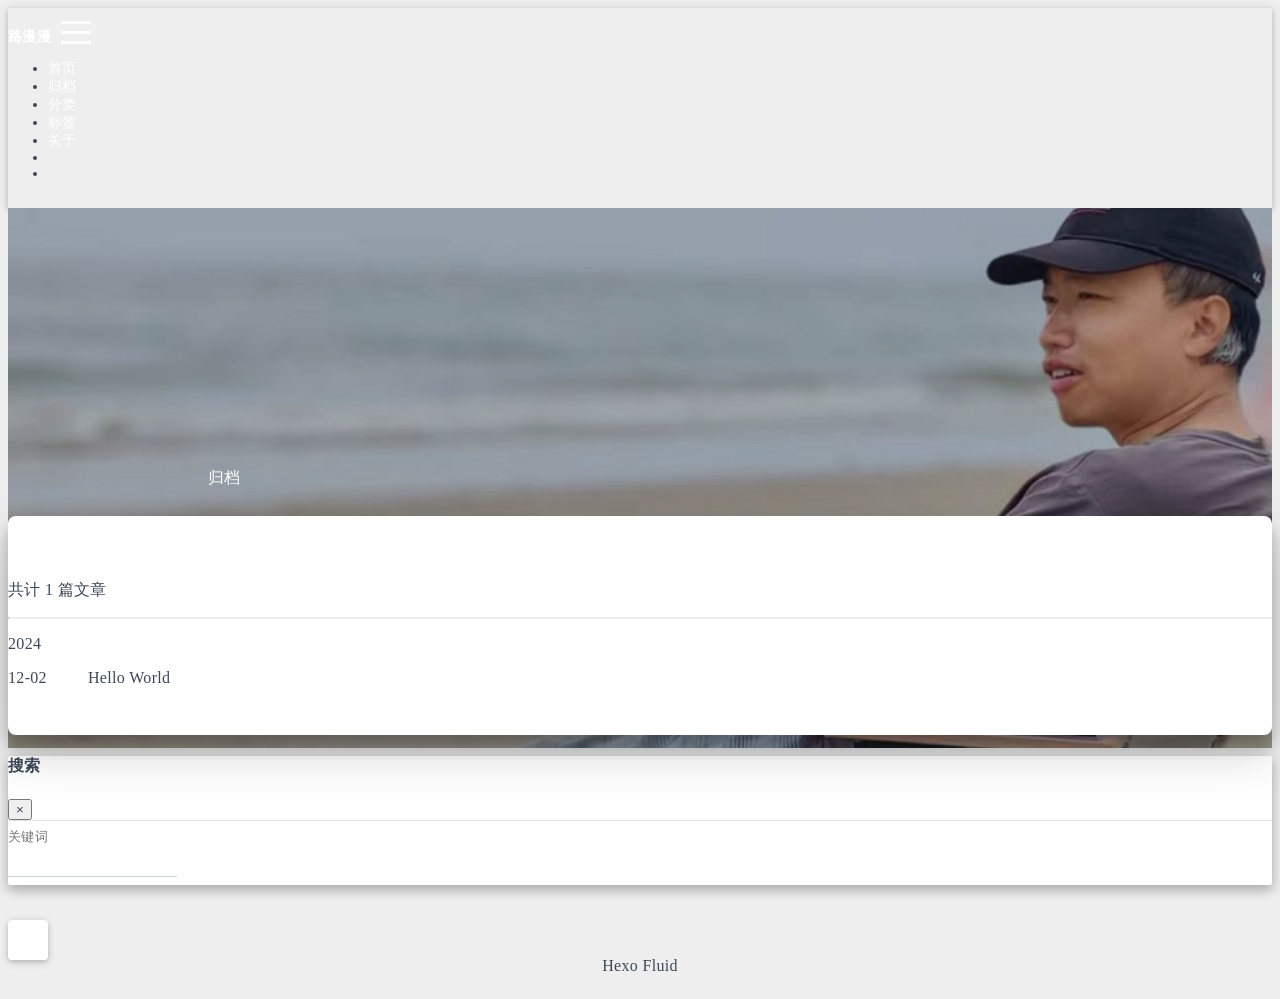
<file: archives/index.html>
<!DOCTYPE html>
<html lang="zh-CN" data-default-color-scheme=auto>



<head>
  <meta charset="UTF-8">

  <link rel="apple-touch-icon" sizes="76x76" href="/img/lmm.png">
  <link rel="icon" href="/img/lmm.png">
  

  <meta name="viewport" content="width=device-width, initial-scale=1.0, maximum-scale=5.0, shrink-to-fit=no">
  <meta http-equiv="x-ua-compatible" content="ie=edge">
  
  <meta name="theme-color" content="#2f4154">
  <meta name="author" content="路漫漫">
  <meta name="keywords" content="">
  
    <meta name="description" content="">
  
  
    <meta name="referrer" content="no-referrer-when-downgrade">
  
  
  <title>归档 - 路漫漫</title>

  <link  rel="stylesheet" href="https://lib.baomitu.com/twitter-bootstrap/4.6.1/css/bootstrap.min.css" />





<!-- 主题依赖的图标库，不要自行修改 -->
<!-- Do not modify the link that theme dependent icons -->

<link rel="stylesheet" href="//at.alicdn.com/t/c/font_1749284_5i9bdhy70f8.css">



<link rel="stylesheet" href="//at.alicdn.com/t/c/font_1736178_k526ubmyhba.css">


<link  rel="stylesheet" href="/css/main.css" />


  <link id="highlight-css" rel="stylesheet" href="/css/highlight.css" />
  
    <link id="highlight-css-dark" rel="stylesheet" href="/css/highlight-dark.css" />
  




  <script id="fluid-configs">
    var Fluid = window.Fluid || {};
    Fluid.ctx = Object.assign({}, Fluid.ctx)
    var CONFIG = {"hostname":"example.com","root":"/","version":"1.9.8","typing":{"enable":true,"typeSpeed":70,"cursorChar":"_","loop":false,"scope":["home"]},"anchorjs":{"enable":true,"element":"h1,h2,h3,h4,h5,h6","placement":"left","visible":"hover","icon":""},"progressbar":{"enable":true,"height_px":3,"color":"#29d","options":{"showSpinner":false,"trickleSpeed":100}},"code_language":{"enable":true,"default":"TEXT"},"copy_btn":true,"image_caption":{"enable":true},"image_zoom":{"enable":true,"img_url_replace":["",""]},"toc":{"enable":true,"placement":"right","headingSelector":"h1,h2,h3,h4,h5,h6","collapseDepth":0},"lazyload":{"enable":true,"loading_img":"/img/loading.gif","onlypost":false,"offset_factor":2},"web_analytics":{"enable":true,"follow_dnt":true,"baidu":null,"google":{"measurement_id":null},"tencent":{"sid":null,"cid":null},"leancloud":{"app_id":null,"app_key":null,"server_url":null,"path":"window.location.pathname","ignore_local":false},"umami":{"src":null,"website_id":null,"domains":null,"start_time":"2024-01-01T00:00:00.000Z","token":null,"api_server":null}},"search_path":"/local-search.xml","include_content_in_search":true};

    if (CONFIG.web_analytics.follow_dnt) {
      var dntVal = navigator.doNotTrack || window.doNotTrack || navigator.msDoNotTrack;
      Fluid.ctx.dnt = dntVal && (dntVal.startsWith('1') || dntVal.startsWith('yes') || dntVal.startsWith('on'));
    }
  </script>
  <script  src="/js/utils.js" ></script>
  <script  src="/js/color-schema.js" ></script>
  

  

  

  

  

  



  
<meta name="generator" content="Hexo 7.3.0"></head>


<body>
  

  <header>
    

<div class="header-inner" style="height: 60vh;">
  <nav id="navbar" class="navbar fixed-top  navbar-expand-lg navbar-dark scrolling-navbar">
  <div class="container">
    <a class="navbar-brand" href="/">
      <strong>路漫漫</strong>
    </a>

    <button id="navbar-toggler-btn" class="navbar-toggler" type="button" data-toggle="collapse"
            data-target="#navbarSupportedContent"
            aria-controls="navbarSupportedContent" aria-expanded="false" aria-label="Toggle navigation">
      <div class="animated-icon"><span></span><span></span><span></span></div>
    </button>

    <!-- Collapsible content -->
    <div class="collapse navbar-collapse" id="navbarSupportedContent">
      <ul class="navbar-nav ml-auto text-center">
        
          
          
          
          
            <li class="nav-item">
              <a class="nav-link" href="/" target="_self">
                <i class="iconfont icon-home-fill"></i>
                <span>首页</span>
              </a>
            </li>
          
        
          
          
          
          
            <li class="nav-item">
              <a class="nav-link" href="/archives/" target="_self">
                <i class="iconfont icon-archive-fill"></i>
                <span>归档</span>
              </a>
            </li>
          
        
          
          
          
          
            <li class="nav-item">
              <a class="nav-link" href="/categories/" target="_self">
                <i class="iconfont icon-category-fill"></i>
                <span>分类</span>
              </a>
            </li>
          
        
          
          
          
          
            <li class="nav-item">
              <a class="nav-link" href="/tags/" target="_self">
                <i class="iconfont icon-tags-fill"></i>
                <span>标签</span>
              </a>
            </li>
          
        
          
          
          
          
            <li class="nav-item">
              <a class="nav-link" href="/about/" target="_self">
                <i class="iconfont icon-user-fill"></i>
                <span>关于</span>
              </a>
            </li>
          
        
        
          <li class="nav-item" id="search-btn">
            <a class="nav-link" target="_self" href="javascript:;" data-toggle="modal" data-target="#modalSearch" aria-label="Search">
              <i class="iconfont icon-search"></i>
            </a>
          </li>
          
        
        
          <li class="nav-item" id="color-toggle-btn">
            <a class="nav-link" target="_self" href="javascript:;" aria-label="Color Toggle">
              <i class="iconfont icon-dark" id="color-toggle-icon"></i>
            </a>
          </li>
        
      </ul>
    </div>
  </div>
</nav>

  

<div id="banner" class="banner" parallax=true
     style="background: url('/img/lmm2.png') no-repeat center center; background-size: cover;">
  <div class="full-bg-img">
    <div class="mask flex-center" style="background-color: rgba(0, 0, 0, 0.3)">
      <div class="banner-text text-center fade-in-up">
        <div class="h2">
          
            <span id="subtitle">归档</span>
          
        </div>

        
      </div>

      
    </div>
  </div>
</div>

</div>

  </header>

  <main>
    
      <div class="container nopadding-x-md">
        <div id="board"
          >
          
          <div class="container">
            <div class="row">
              <div class="col-12 col-md-10 m-auto">
                

<div class="list-group">
  <p class="h4">共计 1 篇文章</p>
  <hr>
  
  
    
      
      <p class="h5">2024</p>
    
    <a href="/2024/12/02/hello-world/" class="list-group-item list-group-item-action">
      <time>12-02</time>
      <div class="list-group-item-title">Hello World</div>
    </a>
  
</div>





              </div>
            </div>
          </div>
        </div>
      </div>
    

    
      <a id="scroll-top-button" aria-label="TOP" href="#" role="button">
        <i class="iconfont icon-arrowup" aria-hidden="true"></i>
      </a>
    

    
      <div class="modal fade" id="modalSearch" tabindex="-1" role="dialog" aria-labelledby="ModalLabel"
     aria-hidden="true">
  <div class="modal-dialog modal-dialog-scrollable modal-lg" role="document">
    <div class="modal-content">
      <div class="modal-header text-center">
        <h4 class="modal-title w-100 font-weight-bold">搜索</h4>
        <button type="button" id="local-search-close" class="close" data-dismiss="modal" aria-label="Close">
          <span aria-hidden="true">&times;</span>
        </button>
      </div>
      <div class="modal-body mx-3">
        <div class="md-form mb-5">
          <input type="text" id="local-search-input" class="form-control validate">
          <label data-error="x" data-success="v" for="local-search-input">关键词</label>
        </div>
        <div class="list-group" id="local-search-result"></div>
      </div>
    </div>
  </div>
</div>

    

    
  </main>

  <footer>
    <div class="footer-inner">
  
    <div class="footer-content">
       <a href="https://hexo.io" target="_blank" rel="nofollow noopener"><span>Hexo</span></a> <i class="iconfont icon-love"></i> <a href="https://github.com/fluid-dev/hexo-theme-fluid" target="_blank" rel="nofollow noopener"><span>Fluid</span></a> 
    </div>
  
  
    <div class="statistics">
  
  

  
    
      <span id="busuanzi_container_site_pv" style="display: none">
        总访问量 
        <span id="busuanzi_value_site_pv"></span>
         次
      </span>
    
    
      <span id="busuanzi_container_site_uv" style="display: none">
        总访客数 
        <span id="busuanzi_value_site_uv"></span>
         人
      </span>
    
    

  

</div>

  
  
</div>

  </footer>

  <!-- Scripts -->
  
  <script  src="https://lib.baomitu.com/nprogress/0.2.0/nprogress.min.js" ></script>
  <link  rel="stylesheet" href="https://lib.baomitu.com/nprogress/0.2.0/nprogress.min.css" />

  <script>
    NProgress.configure({"showSpinner":false,"trickleSpeed":100})
    NProgress.start()
    window.addEventListener('load', function() {
      NProgress.done();
    })
  </script>


<script  src="https://lib.baomitu.com/jquery/3.6.4/jquery.min.js" ></script>
<script  src="https://lib.baomitu.com/twitter-bootstrap/4.6.1/js/bootstrap.min.js" ></script>
<script  src="/js/events.js" ></script>
<script  src="/js/plugins.js" ></script>





  
    <script  src="/js/img-lazyload.js" ></script>
  




  <script  src="/js/local-search.js" ></script>

  <script defer src="https://busuanzi.ibruce.info/busuanzi/2.3/busuanzi.pure.mini.js" ></script>





<!-- 主题的启动项，将它保持在最底部 -->
<!-- the boot of the theme, keep it at the bottom -->
<script  src="/js/boot.js" ></script>


  

  <noscript>
    <div class="noscript-warning">博客在允许 JavaScript 运行的环境下浏览效果更佳</div>
  </noscript>
</body>
</html>
</file>
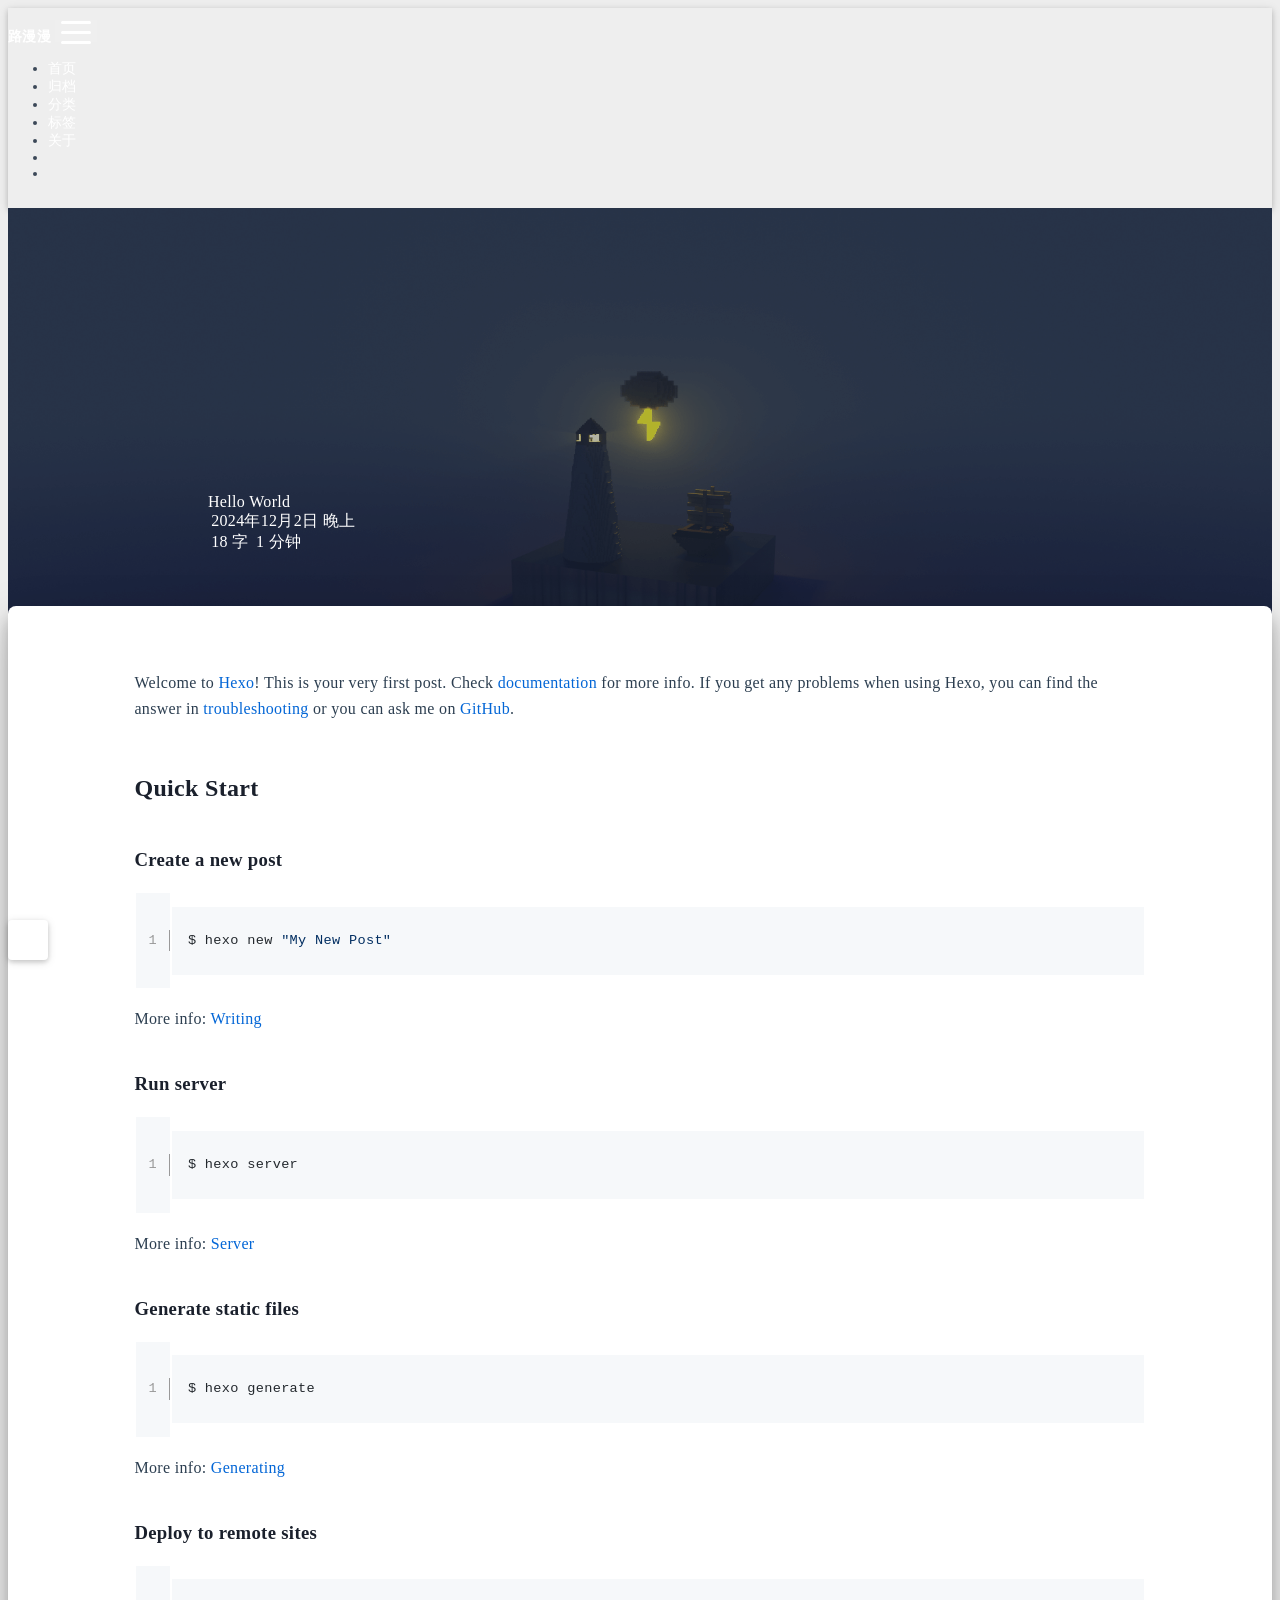
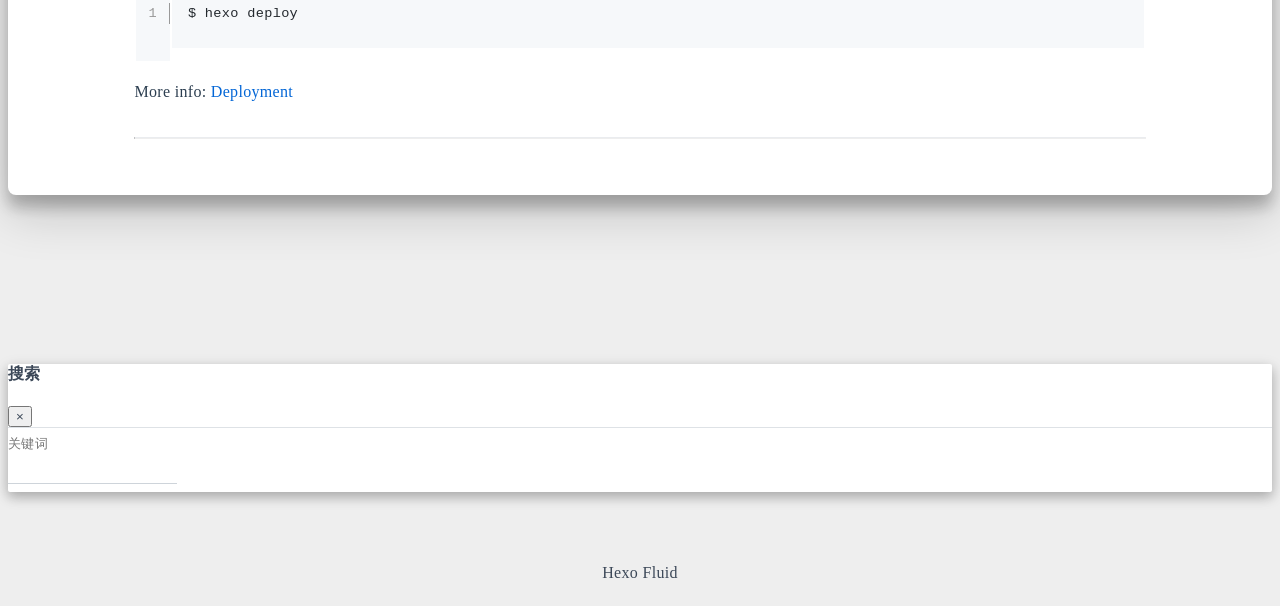
<file: 2024/12/02/hello-world/index.html>
<!DOCTYPE html>
<html lang="zh-CN" data-default-color-scheme=auto>



<head>
  <meta charset="UTF-8">

  <link rel="apple-touch-icon" sizes="76x76" href="/img/lmm.png">
  <link rel="icon" href="/img/lmm.png">
  

  <meta name="viewport" content="width=device-width, initial-scale=1.0, maximum-scale=5.0, shrink-to-fit=no">
  <meta http-equiv="x-ua-compatible" content="ie=edge">
  
  <meta name="theme-color" content="#2f4154">
  <meta name="author" content="路漫漫">
  <meta name="keywords" content="">
  
    <meta name="description" content="Welcome to Hexo! This is your very first post. Check documentation for more info. If you get any problems when using Hexo, you can find the answer in troubleshooting or you can ask me on GitHub. Quick">
  
  
    <meta name="referrer" content="no-referrer-when-downgrade">
  
  
  <title>Hello World - 路漫漫</title>

  <link  rel="stylesheet" href="https://lib.baomitu.com/twitter-bootstrap/4.6.1/css/bootstrap.min.css" />



  <link  rel="stylesheet" href="https://lib.baomitu.com/github-markdown-css/4.0.0/github-markdown.min.css" />

  <link  rel="stylesheet" href="https://lib.baomitu.com/hint.css/2.7.0/hint.min.css" />

  <link  rel="stylesheet" href="https://lib.baomitu.com/fancybox/3.5.7/jquery.fancybox.min.css" />



<!-- 主题依赖的图标库，不要自行修改 -->
<!-- Do not modify the link that theme dependent icons -->

<link rel="stylesheet" href="//at.alicdn.com/t/c/font_1749284_5i9bdhy70f8.css">



<link rel="stylesheet" href="//at.alicdn.com/t/c/font_1736178_k526ubmyhba.css">


<link  rel="stylesheet" href="/css/main.css" />


  <link id="highlight-css" rel="stylesheet" href="/css/highlight.css" />
  
    <link id="highlight-css-dark" rel="stylesheet" href="/css/highlight-dark.css" />
  




  <script id="fluid-configs">
    var Fluid = window.Fluid || {};
    Fluid.ctx = Object.assign({}, Fluid.ctx)
    var CONFIG = {"hostname":"example.com","root":"/","version":"1.9.8","typing":{"enable":true,"typeSpeed":70,"cursorChar":"_","loop":false,"scope":["home"]},"anchorjs":{"enable":true,"element":"h1,h2,h3,h4,h5,h6","placement":"left","visible":"hover","icon":""},"progressbar":{"enable":true,"height_px":3,"color":"#29d","options":{"showSpinner":false,"trickleSpeed":100}},"code_language":{"enable":true,"default":"TEXT"},"copy_btn":true,"image_caption":{"enable":true},"image_zoom":{"enable":true,"img_url_replace":["",""]},"toc":{"enable":true,"placement":"right","headingSelector":"h1,h2,h3,h4,h5,h6","collapseDepth":0},"lazyload":{"enable":true,"loading_img":"/img/loading.gif","onlypost":false,"offset_factor":2},"web_analytics":{"enable":true,"follow_dnt":true,"baidu":null,"google":{"measurement_id":null},"tencent":{"sid":null,"cid":null},"leancloud":{"app_id":null,"app_key":null,"server_url":null,"path":"window.location.pathname","ignore_local":false},"umami":{"src":null,"website_id":null,"domains":null,"start_time":"2024-01-01T00:00:00.000Z","token":null,"api_server":null}},"search_path":"/local-search.xml","include_content_in_search":true};

    if (CONFIG.web_analytics.follow_dnt) {
      var dntVal = navigator.doNotTrack || window.doNotTrack || navigator.msDoNotTrack;
      Fluid.ctx.dnt = dntVal && (dntVal.startsWith('1') || dntVal.startsWith('yes') || dntVal.startsWith('on'));
    }
  </script>
  <script  src="/js/utils.js" ></script>
  <script  src="/js/color-schema.js" ></script>
  

  

  

  

  

  



  
<meta name="generator" content="Hexo 7.3.0"></head>


<body>
  

  <header>
    

<div class="header-inner" style="height: 70vh;">
  <nav id="navbar" class="navbar fixed-top  navbar-expand-lg navbar-dark scrolling-navbar">
  <div class="container">
    <a class="navbar-brand" href="/">
      <strong>路漫漫</strong>
    </a>

    <button id="navbar-toggler-btn" class="navbar-toggler" type="button" data-toggle="collapse"
            data-target="#navbarSupportedContent"
            aria-controls="navbarSupportedContent" aria-expanded="false" aria-label="Toggle navigation">
      <div class="animated-icon"><span></span><span></span><span></span></div>
    </button>

    <!-- Collapsible content -->
    <div class="collapse navbar-collapse" id="navbarSupportedContent">
      <ul class="navbar-nav ml-auto text-center">
        
          
          
          
          
            <li class="nav-item">
              <a class="nav-link" href="/" target="_self">
                <i class="iconfont icon-home-fill"></i>
                <span>首页</span>
              </a>
            </li>
          
        
          
          
          
          
            <li class="nav-item">
              <a class="nav-link" href="/archives/" target="_self">
                <i class="iconfont icon-archive-fill"></i>
                <span>归档</span>
              </a>
            </li>
          
        
          
          
          
          
            <li class="nav-item">
              <a class="nav-link" href="/categories/" target="_self">
                <i class="iconfont icon-category-fill"></i>
                <span>分类</span>
              </a>
            </li>
          
        
          
          
          
          
            <li class="nav-item">
              <a class="nav-link" href="/tags/" target="_self">
                <i class="iconfont icon-tags-fill"></i>
                <span>标签</span>
              </a>
            </li>
          
        
          
          
          
          
            <li class="nav-item">
              <a class="nav-link" href="/about/" target="_self">
                <i class="iconfont icon-user-fill"></i>
                <span>关于</span>
              </a>
            </li>
          
        
        
          <li class="nav-item" id="search-btn">
            <a class="nav-link" target="_self" href="javascript:;" data-toggle="modal" data-target="#modalSearch" aria-label="Search">
              <i class="iconfont icon-search"></i>
            </a>
          </li>
          
        
        
          <li class="nav-item" id="color-toggle-btn">
            <a class="nav-link" target="_self" href="javascript:;" aria-label="Color Toggle">
              <i class="iconfont icon-dark" id="color-toggle-icon"></i>
            </a>
          </li>
        
      </ul>
    </div>
  </div>
</nav>

  

<div id="banner" class="banner" parallax=true
     style="background: url('/img/default.png') no-repeat center center; background-size: cover;">
  <div class="full-bg-img">
    <div class="mask flex-center" style="background-color: rgba(0, 0, 0, 0.3)">
      <div class="banner-text text-center fade-in-up">
        <div class="h2">
          
            <span id="subtitle">Hello World</span>
          
        </div>

        
          
  <div class="mt-3">
    
    
      <span class="post-meta">
        <i class="iconfont icon-date-fill" aria-hidden="true"></i>
        <time datetime="2024-12-02 22:41" pubdate>
          2024年12月2日 晚上
        </time>
      </span>
    
  </div>

  <div class="mt-1">
    
      <span class="post-meta mr-2">
        <i class="iconfont icon-chart"></i>
        
          18 字
        
      </span>
    

    
      <span class="post-meta mr-2">
        <i class="iconfont icon-clock-fill"></i>
        
        
        
          1 分钟
        
      </span>
    

    
    
  </div>


        
      </div>

      
    </div>
  </div>
</div>

</div>

  </header>

  <main>
    
      

<div class="container-fluid nopadding-x">
  <div class="row nomargin-x">
    <div class="side-col d-none d-lg-block col-lg-2">
      

    </div>

    <div class="col-lg-8 nopadding-x-md">
      <div class="container nopadding-x-md" id="board-ctn">
        <div id="board">
          <article class="post-content mx-auto">
            <h1 id="seo-header">Hello World</h1>
            
            
              <div class="markdown-body">
                
                <p>Welcome to <a target="_blank" rel="noopener" href="https://hexo.io/">Hexo</a>! This is your very first post. Check <a target="_blank" rel="noopener" href="https://hexo.io/docs/">documentation</a> for more info. If you get any problems when using Hexo, you can find the answer in <a target="_blank" rel="noopener" href="https://hexo.io/docs/troubleshooting.html">troubleshooting</a> or you can ask me on <a target="_blank" rel="noopener" href="https://github.com/hexojs/hexo/issues">GitHub</a>.</p>
<h2 id="Quick-Start"><a href="#Quick-Start" class="headerlink" title="Quick Start"></a>Quick Start</h2><h3 id="Create-a-new-post"><a href="#Create-a-new-post" class="headerlink" title="Create a new post"></a>Create a new post</h3><figure class="highlight bash"><table><tr><td class="gutter"><pre><span class="line">1</span><br></pre></td><td class="code"><pre><code class="hljs bash">$ hexo new <span class="hljs-string">&quot;My New Post&quot;</span><br></code></pre></td></tr></table></figure>

<p>More info: <a target="_blank" rel="noopener" href="https://hexo.io/docs/writing.html">Writing</a></p>
<h3 id="Run-server"><a href="#Run-server" class="headerlink" title="Run server"></a>Run server</h3><figure class="highlight bash"><table><tr><td class="gutter"><pre><span class="line">1</span><br></pre></td><td class="code"><pre><code class="hljs bash">$ hexo server<br></code></pre></td></tr></table></figure>

<p>More info: <a target="_blank" rel="noopener" href="https://hexo.io/docs/server.html">Server</a></p>
<h3 id="Generate-static-files"><a href="#Generate-static-files" class="headerlink" title="Generate static files"></a>Generate static files</h3><figure class="highlight bash"><table><tr><td class="gutter"><pre><span class="line">1</span><br></pre></td><td class="code"><pre><code class="hljs bash">$ hexo generate<br></code></pre></td></tr></table></figure>

<p>More info: <a target="_blank" rel="noopener" href="https://hexo.io/docs/generating.html">Generating</a></p>
<h3 id="Deploy-to-remote-sites"><a href="#Deploy-to-remote-sites" class="headerlink" title="Deploy to remote sites"></a>Deploy to remote sites</h3><figure class="highlight bash"><table><tr><td class="gutter"><pre><span class="line">1</span><br></pre></td><td class="code"><pre><code class="hljs bash">$ hexo deploy<br></code></pre></td></tr></table></figure>

<p>More info: <a target="_blank" rel="noopener" href="https://hexo.io/docs/one-command-deployment.html">Deployment</a></p>

                
              </div>
            
            <hr/>
            <div>
              <div class="post-metas my-3">
  
  
</div>


              

              
                <div class="post-prevnext my-3">
                  <article class="post-prev col-6">
                    
                    
                  </article>
                  <article class="post-next col-6">
                    
                    
                  </article>
                </div>
              
            </div>

            
          </article>
        </div>
      </div>
    </div>

    <div class="side-col d-none d-lg-block col-lg-2">
      
  <aside class="sidebar" style="margin-left: -1rem">
    <div id="toc">
  <p class="toc-header">
    <i class="iconfont icon-list"></i>
    <span>目录</span>
  </p>
  <div class="toc-body" id="toc-body"></div>
</div>



  </aside>


    </div>
  </div>
</div>





  



  



  



  



  







    

    
      <a id="scroll-top-button" aria-label="TOP" href="#" role="button">
        <i class="iconfont icon-arrowup" aria-hidden="true"></i>
      </a>
    

    
      <div class="modal fade" id="modalSearch" tabindex="-1" role="dialog" aria-labelledby="ModalLabel"
     aria-hidden="true">
  <div class="modal-dialog modal-dialog-scrollable modal-lg" role="document">
    <div class="modal-content">
      <div class="modal-header text-center">
        <h4 class="modal-title w-100 font-weight-bold">搜索</h4>
        <button type="button" id="local-search-close" class="close" data-dismiss="modal" aria-label="Close">
          <span aria-hidden="true">&times;</span>
        </button>
      </div>
      <div class="modal-body mx-3">
        <div class="md-form mb-5">
          <input type="text" id="local-search-input" class="form-control validate">
          <label data-error="x" data-success="v" for="local-search-input">关键词</label>
        </div>
        <div class="list-group" id="local-search-result"></div>
      </div>
    </div>
  </div>
</div>

    

    
  </main>

  <footer>
    <div class="footer-inner">
  
    <div class="footer-content">
       <a href="https://hexo.io" target="_blank" rel="nofollow noopener"><span>Hexo</span></a> <i class="iconfont icon-love"></i> <a href="https://github.com/fluid-dev/hexo-theme-fluid" target="_blank" rel="nofollow noopener"><span>Fluid</span></a> 
    </div>
  
  
    <div class="statistics">
  
  

  
    
      <span id="busuanzi_container_site_pv" style="display: none">
        总访问量 
        <span id="busuanzi_value_site_pv"></span>
         次
      </span>
    
    
      <span id="busuanzi_container_site_uv" style="display: none">
        总访客数 
        <span id="busuanzi_value_site_uv"></span>
         人
      </span>
    
    

  

</div>

  
  
</div>

  </footer>

  <!-- Scripts -->
  
  <script  src="https://lib.baomitu.com/nprogress/0.2.0/nprogress.min.js" ></script>
  <link  rel="stylesheet" href="https://lib.baomitu.com/nprogress/0.2.0/nprogress.min.css" />

  <script>
    NProgress.configure({"showSpinner":false,"trickleSpeed":100})
    NProgress.start()
    window.addEventListener('load', function() {
      NProgress.done();
    })
  </script>


<script  src="https://lib.baomitu.com/jquery/3.6.4/jquery.min.js" ></script>
<script  src="https://lib.baomitu.com/twitter-bootstrap/4.6.1/js/bootstrap.min.js" ></script>
<script  src="/js/events.js" ></script>
<script  src="/js/plugins.js" ></script>





  
    <script  src="/js/img-lazyload.js" ></script>
  




  
<script>
  Fluid.utils.createScript('https://lib.baomitu.com/tocbot/4.20.1/tocbot.min.js', function() {
    var toc = jQuery('#toc');
    if (toc.length === 0 || !window.tocbot) { return; }
    var boardCtn = jQuery('#board-ctn');
    var boardTop = boardCtn.offset().top;

    window.tocbot.init(Object.assign({
      tocSelector     : '#toc-body',
      contentSelector : '.markdown-body',
      linkClass       : 'tocbot-link',
      activeLinkClass : 'tocbot-active-link',
      listClass       : 'tocbot-list',
      isCollapsedClass: 'tocbot-is-collapsed',
      collapsibleClass: 'tocbot-is-collapsible',
      scrollSmooth    : true,
      includeTitleTags: true,
      headingsOffset  : -boardTop,
    }, CONFIG.toc));
    if (toc.find('.toc-list-item').length > 0) {
      toc.css('visibility', 'visible');
    }

    Fluid.events.registerRefreshCallback(function() {
      if ('tocbot' in window) {
        tocbot.refresh();
        var toc = jQuery('#toc');
        if (toc.length === 0 || !tocbot) {
          return;
        }
        if (toc.find('.toc-list-item').length > 0) {
          toc.css('visibility', 'visible');
        }
      }
    });
  });
</script>


  <script src=https://lib.baomitu.com/clipboard.js/2.0.11/clipboard.min.js></script>

  <script>Fluid.plugins.codeWidget();</script>


  
<script>
  Fluid.utils.createScript('https://lib.baomitu.com/anchor-js/5.0.0/anchor.min.js', function() {
    window.anchors.options = {
      placement: CONFIG.anchorjs.placement,
      visible  : CONFIG.anchorjs.visible
    };
    if (CONFIG.anchorjs.icon) {
      window.anchors.options.icon = CONFIG.anchorjs.icon;
    }
    var el = (CONFIG.anchorjs.element || 'h1,h2,h3,h4,h5,h6').split(',');
    var res = [];
    for (var item of el) {
      res.push('.markdown-body > ' + item.trim());
    }
    if (CONFIG.anchorjs.placement === 'left') {
      window.anchors.options.class = 'anchorjs-link-left';
    }
    window.anchors.add(res.join(', '));

    Fluid.events.registerRefreshCallback(function() {
      if ('anchors' in window) {
        anchors.removeAll();
        var el = (CONFIG.anchorjs.element || 'h1,h2,h3,h4,h5,h6').split(',');
        var res = [];
        for (var item of el) {
          res.push('.markdown-body > ' + item.trim());
        }
        if (CONFIG.anchorjs.placement === 'left') {
          anchors.options.class = 'anchorjs-link-left';
        }
        anchors.add(res.join(', '));
      }
    });
  });
</script>


  
<script>
  Fluid.utils.createScript('https://lib.baomitu.com/fancybox/3.5.7/jquery.fancybox.min.js', function() {
    Fluid.plugins.fancyBox();
  });
</script>


  <script>Fluid.plugins.imageCaption();</script>

  <script  src="/js/local-search.js" ></script>

  <script defer src="https://busuanzi.ibruce.info/busuanzi/2.3/busuanzi.pure.mini.js" ></script>





<!-- 主题的启动项，将它保持在最底部 -->
<!-- the boot of the theme, keep it at the bottom -->
<script  src="/js/boot.js" ></script>


  

  <noscript>
    <div class="noscript-warning">博客在允许 JavaScript 运行的环境下浏览效果更佳</div>
  </noscript>
</body>
</html>
</file>
<file: css/main.css>
.anchorjs-link {
  text-decoration: none !important;
  transition: opacity 0.2s ease-in-out;
}
.markdown-body h1:hover > .anchorjs-link,
h2:hover > .anchorjs-link,
h3:hover > .anchorjs-link,
h4:hover > .anchorjs-link,
h5:hover > .anchorjs-link,
h6:hover > .anchorjs-link {
  opacity: 1;
}
.banner {
  height: 100%;
  position: relative;
  overflow: hidden;
  cursor: default;
}
.banner .mask {
  position: absolute;
  width: 100%;
  height: 100%;
  background-color: rgba(0,0,0,0.3);
}
.banner[parallax="true"] {
  will-change: transform;
  -webkit-transform-style: preserve-3d;
  -webkit-backface-visibility: hidden;
  transition: transform 0.05s ease-out;
}
@media (max-width: 100vh) {
  .header-inner {
    max-height: 100vw;
  }
  #board {
    margin-top: -1rem !important;
  }
}
@media (max-width: 79.99vh) {
  .scroll-down-bar {
    display: none;
  }
}
#board {
  position: relative;
  margin-top: -2rem;
  padding: 3rem 0;
  background-color: var(--board-bg-color);
  transition: background-color 0.2s ease-in-out;
  border-radius: 0.5rem;
  z-index: 3;
  -webkit-box-shadow: 0 12px 15px 0 rgba(0,0,0,0.24), 0 17px 50px 0 rgba(0,0,0,0.19);
  box-shadow: 0 12px 15px 0 rgba(0,0,0,0.24), 0 17px 50px 0 rgba(0,0,0,0.19);
}
.code-widget {
  display: inline-block;
  background-color: transparent;
  font-size: 0.75rem;
  line-height: 1;
  font-weight: bold;
  padding: 0.3rem 0.1rem 0.1rem 0.1rem;
  position: absolute;
  right: 0.45rem;
  top: 0.15rem;
  z-index: 1;
}
.code-widget-light {
  color: #999;
}
.code-widget-dark {
  color: #bababa;
}
.copy-btn {
  cursor: pointer;
  user-select: none;
  -webkit-appearance: none;
  outline: none;
}
.copy-btn > i {
  font-size: 0.75rem !important;
  font-weight: 400;
  margin-right: 0.15rem;
  opacity: 0;
  transition: opacity 0.2s ease-in-out;
}
.markdown-body pre:hover > .copy-btn > i {
  opacity: 0.9;
}
.markdown-body pre:hover > .copy-btn,
.markdown-body pre:not(:hover) > .copy-btn {
  outline: none;
}
.license-box {
  background-color: rgba(27,31,35,0.05);
  transition: background-color 0.2s ease-in-out;
  border-radius: 4px;
  font-size: 0.9rem;
  overflow: hidden;
  padding: 1.25rem;
  position: relative;
  z-index: 1;
}
.license-box .license-icon {
  position: absolute;
  top: 50%;
  left: 100%;
}
.license-box .license-icon::after {
  content: "\e8e4";
  font-size: 12.5rem;
  line-height: 1;
  opacity: 0.1;
  position: relative;
  left: -0.85em;
  bottom: 0.5em;
  z-index: -1;
}
.license-box .license-title {
  margin-bottom: 1rem;
}
.license-box .license-title div:nth-child(1) {
  line-height: 1.2;
  margin-bottom: 0.25rem;
}
.license-box .license-title div:nth-child(2) {
  color: var(--sec-text-color);
  font-size: 0.8rem;
}
.license-box .license-meta {
  align-items: center;
  display: flex;
  flex-wrap: wrap;
  justify-content: flex-start;
}
.license-box .license-meta .license-meta-item {
  align-items: center;
  justify-content: center;
  margin-right: 1.5rem;
}
.license-box .license-meta .license-meta-item div:nth-child(1) {
  color: var(--sec-text-color);
  font-size: 0.8rem;
  font-weight: normal;
}
.license-box .license-meta .license-meta-item i.iconfont {
  font-size: 1rem;
}
@media (max-width: 575px) and (min-width: 425px) {
  .license-box .license-meta .license-meta-item {
    display: flex;
    justify-content: flex-start;
    flex-wrap: wrap;
    font-size: 0.8rem;
    flex: 0 0 50%;
    max-width: 50%;
    margin-right: 0;
  }
  .license-box .license-meta .license-meta-item div:nth-child(1) {
    margin-right: 0.5rem;
  }
  .license-box .license-meta .license-meta-date {
    order: -1;
  }
}
@media (max-width: 424px) {
  .license-box::after {
    top: -65px;
  }
  .license-box .license-meta {
    flex-direction: column;
    align-items: flex-start;
  }
  .license-box .license-meta .license-meta-item {
    display: flex;
    flex-wrap: wrap;
    font-size: 0.8rem;
  }
  .license-box .license-meta .license-meta-item div:nth-child(1) {
    margin-right: 0.5rem;
  }
}
.footer-inner {
  padding: 3rem 0 1rem 0;
  text-align: center;
}
.footer-inner > div:not(:first-child) {
  margin: 0.25rem 0;
  font-size: 0.85rem;
}
.footer-inner .statistics {
  display: flex;
  flex-direction: row;
  justify-content: center;
}
.footer-inner .statistics > span {
  flex: 1;
  margin: 0 0.25rem;
}
.footer-inner .statistics > *:nth-last-child(2):first-child {
  text-align: right;
}
.footer-inner .statistics > *:nth-last-child(2):first-child ~ * {
  text-align: left;
}
.footer-inner .beian {
  display: flex;
  flex-direction: row;
  justify-content: center;
}
.footer-inner .beian > * {
  margin: 0 0.25rem;
}
.footer-inner .beian-police {
  position: relative;
  overflow: hidden;
  display: inline-flex;
  align-items: center;
  justify-content: left;
}
.footer-inner .beian-police img {
  margin-right: 3px;
  width: 1rem;
  height: 1rem;
  margin-bottom: 0.1rem;
}
@media (max-width: 424px) {
  .footer-inner .statistics {
    flex-direction: column;
  }
  .footer-inner .statistics > *:nth-last-child(2):first-child {
    text-align: center;
  }
  .footer-inner .statistics > *:nth-last-child(2):first-child ~ * {
    text-align: center;
  }
  .footer-inner .beian {
    flex-direction: column;
  }
  .footer-inner .beian .beian-police {
    justify-content: center;
  }
  .footer-inner .beian > *:nth-last-child(2):first-child {
    text-align: center;
  }
  .footer-inner .beian > *:nth-last-child(2):first-child ~ * {
    text-align: center;
  }
}
sup > a::before,
.footnote-text::before {
  display: block;
  content: "";
  margin-top: -5rem;
  height: 5rem;
  width: 1px;
  visibility: hidden;
}
sup > a::before,
.footnote-text::before {
  display: inline-block;
}
.footnote-item::before {
  display: block;
  content: "";
  margin-top: -5rem;
  height: 5rem;
  width: 1px;
  visibility: hidden;
}
.footnote-list ol {
  list-style-type: none;
  counter-reset: sectioncounter;
  padding-left: 0.5rem;
  font-size: 0.95rem;
}
.footnote-list ol li:before {
  font-family: "Helvetica Neue", monospace, "Monaco";
  content: "[" counter(sectioncounter) "]";
  counter-increment: sectioncounter;
}
.footnote-list ol li+li {
  margin-top: 0.5rem;
}
.footnote-text {
  padding-left: 0.5em;
}
.navbar {
  background-color: transparent;
  font-size: 0.875rem;
  box-shadow: 0 2px 5px 0 rgba(0,0,0,0.16), 0 2px 10px 0 rgba(0,0,0,0.12);
  -webkit-box-shadow: 0 2px 5px 0 rgba(0,0,0,0.16), 0 2px 10px 0 rgba(0,0,0,0.12);
}
.navbar .navbar-brand {
  color: var(--navbar-text-color);
}
.navbar .navbar-toggler .animated-icon span {
  background-color: var(--navbar-text-color);
}
.navbar .nav-item .nav-link {
  display: block;
  color: var(--navbar-text-color);
  transition: color 0.2s ease-in-out, background-color 0.2s ease-in-out;
}
.navbar .nav-item .nav-link:hover {
  color: var(--link-hover-color);
}
.navbar .nav-item .nav-link:focus {
  color: var(--navbar-text-color);
}
.navbar .nav-item .nav-link i {
  font-size: 0.875rem;
  line-height: inherit;
}
.navbar .nav-item .nav-link i:only-child {
  margin: 0 0.2rem;
}
.navbar .navbar-toggler {
  border-width: 0;
  outline: 0;
}
.navbar.scrolling-navbar {
  will-change: background, padding;
  -webkit-transition: background 0.5s ease-in-out, padding 0.5s ease-in-out;
  transition: background 0.5s ease-in-out, padding 0.5s ease-in-out;
}
@media (min-width: 600px) {
  .navbar.scrolling-navbar {
    padding-top: 12px;
    padding-bottom: 12px;
  }
  .navbar.scrolling-navbar .navbar-nav > li {
    -webkit-transition-duration: 1s;
    transition-duration: 1s;
  }
}
.navbar.scrolling-navbar.top-nav-collapse {
  padding-top: 5px;
  padding-bottom: 5px;
}
.navbar .dropdown-menu {
  font-size: 0.875rem;
  color: var(--navbar-text-color);
  background-color: rgba(0,0,0,0.3);
  border: none;
  min-width: 8rem;
  -webkit-transition: background 0.5s ease-in-out, padding 0.5s ease-in-out;
  transition: background 0.5s ease-in-out, padding 0.5s ease-in-out;
}
@media (max-width: 991.98px) {
  .navbar .dropdown-menu {
    text-align: center;
  }
}
.navbar .dropdown-item {
  color: var(--navbar-text-color);
}
.navbar .dropdown-item:hover,
.navbar .dropdown-item:focus {
  color: var(--link-hover-color);
  background-color: rgba(0,0,0,0.1);
}
@media (min-width: 992px) {
  .navbar .dropdown:hover > .dropdown-menu {
    display: block;
  }
  .navbar .dropdown > .dropdown-toggle:active {
    pointer-events: none;
  }
  .navbar .dropdown-menu {
    top: 95%;
  }
}
.navbar .animated-icon {
  width: 30px;
  height: 20px;
  position: relative;
  margin: 0;
  -webkit-transform: rotate(0deg);
  -moz-transform: rotate(0deg);
  -o-transform: rotate(0deg);
  transform: rotate(0deg);
  -webkit-transition: 0.5s ease-in-out;
  -moz-transition: 0.5s ease-in-out;
  -o-transition: 0.5s ease-in-out;
  transition: 0.5s ease-in-out;
  cursor: pointer;
}
.navbar .animated-icon span {
  display: block;
  position: absolute;
  height: 3px;
  width: 100%;
  border-radius: 9px;
  opacity: 1;
  left: 0;
  -webkit-transform: rotate(0deg);
  -moz-transform: rotate(0deg);
  -o-transform: rotate(0deg);
  transform: rotate(0deg);
  -webkit-transition: 0.25s ease-in-out;
  -moz-transition: 0.25s ease-in-out;
  -o-transition: 0.25s ease-in-out;
  transition: 0.25s ease-in-out;
  background: #fff;
}
.navbar .animated-icon span:nth-child(1) {
  top: 0;
}
.navbar .animated-icon span:nth-child(2) {
  top: 10px;
}
.navbar .animated-icon span:nth-child(3) {
  top: 20px;
}
.navbar .animated-icon.open span:nth-child(1) {
  top: 11px;
  -webkit-transform: rotate(135deg);
  -moz-transform: rotate(135deg);
  -o-transform: rotate(135deg);
  transform: rotate(135deg);
}
.navbar .animated-icon.open span:nth-child(2) {
  opacity: 0;
  left: -60px;
}
.navbar .animated-icon.open span:nth-child(3) {
  top: 11px;
  -webkit-transform: rotate(-135deg);
  -moz-transform: rotate(-135deg);
  -o-transform: rotate(-135deg);
  transform: rotate(-135deg);
}
.navbar .dropdown-collapse,
.top-nav-collapse,
.navbar-col-show {
  background-color: var(--navbar-bg-color);
}
@media (max-width: 767px) {
  .navbar {
    font-size: 1rem;
    line-height: 2.5rem;
  }
}
.banner-text {
  color: var(--subtitle-color);
  max-width: calc(960px - 6rem);
  width: 80%;
  overflow-wrap: break-word;
}
.banner-text .typed-cursor {
  margin: 0 0.2rem;
}
@media (max-width: 767px) {
  #subtitle,
  .typed-cursor {
    font-size: 1.5rem;
  }
}
@media (max-width: 575px) {
  .banner-text {
    font-size: 0.9rem;
  }
  #subtitle,
  .typed-cursor {
    font-size: 1.35rem;
  }
}
.modal-dialog .modal-content {
  background-color: var(--board-bg-color);
  border: 0;
  border-radius: 0.125rem;
  -webkit-box-shadow: 0 5px 11px 0 rgba(0,0,0,0.18), 0 4px 15px 0 rgba(0,0,0,0.15);
  box-shadow: 0 5px 11px 0 rgba(0,0,0,0.18), 0 4px 15px 0 rgba(0,0,0,0.15);
}
.modal-dialog .modal-content .modal-header {
  border-bottom-color: var(--line-color);
  transition: border-bottom-color 0.2s ease-in-out;
}
.close {
  color: var(--text-color);
}
.close:hover {
  color: var(--link-hover-color);
}
.close:focus {
  outline: 0;
}
.modal-dialog .modal-content .modal-header {
  border-top-left-radius: 0.125rem;
  border-top-right-radius: 0.125rem;
  border-bottom: 1px solid #dee2e6;
}
.md-form {
  position: relative;
  margin-top: 1.5rem;
  margin-bottom: 1.5rem;
}
.md-form input[type] {
  -webkit-box-sizing: content-box;
  box-sizing: content-box;
  background-color: transparent;
  border: none;
  border-bottom: 1px solid #ced4da;
  border-radius: 0;
  outline: none;
  -webkit-box-shadow: none;
  box-shadow: none;
  transition: border-color 0.15s ease-in-out, box-shadow 0.15s ease-in-out, -webkit-box-shadow 0.15s ease-in-out;
}
.md-form input[type]:focus:not([readonly]) {
  border-bottom: 1px solid #4285f4;
  -webkit-box-shadow: 0 1px 0 0 #4285f4;
  box-shadow: 0 1px 0 0 #4285f4;
}
.md-form input[type]:focus:not([readonly]) + label {
  color: #4285f4;
}
.md-form input[type].valid,
.md-form input[type]:focus.valid {
  border-bottom: 1px solid #00c851;
  -webkit-box-shadow: 0 1px 0 0 #00c851;
  box-shadow: 0 1px 0 0 #00c851;
}
.md-form input[type].valid + label,
.md-form input[type]:focus.valid + label {
  color: #00c851;
}
.md-form input[type].invalid,
.md-form input[type]:focus.invalid {
  border-bottom: 1px solid #f44336;
  -webkit-box-shadow: 0 1px 0 0 #f44336;
  box-shadow: 0 1px 0 0 #f44336;
}
.md-form input[type].invalid + label,
.md-form input[type]:focus.invalid + label {
  color: #f44336;
}
.md-form input[type].validate {
  margin-bottom: 2.5rem;
}
.md-form input[type].form-control {
  height: auto;
  padding: 0.6rem 0 0.4rem 0;
  margin: 0 0 0.5rem 0;
  color: var(--text-color);
  background-color: transparent;
  border-radius: 0;
}
.md-form label {
  font-size: 0.8rem;
  position: absolute;
  top: -1rem;
  left: 0;
  color: #757575;
  cursor: text;
  transition: color 0.2s ease-out;
}
.modal-open[style] {
  padding-right: 0 !important;
  overflow: auto;
}
.modal-open[style] #navbar[style] {
  padding-right: 1rem !important;
}
#nprogress .bar {
  height: 3px !important;
  background-color: #29d !important;
}
#nprogress .peg {
  box-shadow: 0 0 14px #29d, 0 0 8px #29d !important;
}
@media (max-width: 575px) {
  #nprogress .bar {
    display: none;
  }
}
.noscript-warning {
  background-color: #f55;
  color: #fff;
  font-family: sans-serif;
  font-size: 1rem;
  font-weight: bold;
  position: fixed;
  left: 0;
  bottom: 0;
  text-align: center;
  width: 100%;
  z-index: 99;
}
.pagination {
  margin-top: 3rem;
  justify-content: center;
}
.pagination .space {
  align-self: flex-end;
}
.pagination .page-number,
.pagination .current,
.pagination .extend {
  outline: 0;
  border: 0;
  background-color: transparent;
  font-size: 0.9rem;
  padding: 0.5rem 0.75rem;
  line-height: 1.25;
  border-radius: 0.125rem;
}
.pagination .page-number {
  margin: 0 0.05rem;
}
.pagination .page-number:hover,
.pagination .current {
  transition: background-color 0.2s ease-in-out;
  background-color: var(--link-hover-bg-color);
}
.qr-trigger {
  cursor: pointer;
  position: relative;
}
.qr-trigger:hover .qr-img {
  display: block;
  transition: all 0.3s;
}
.qr-img {
  max-width: 12rem;
  position: absolute;
  right: -5.25rem;
  z-index: 99;
  display: none;
  border-radius: 0.2rem;
  background-color: transparent;
  box-shadow: 0 0 20px -5px rgba(158,158,158,0.2);
}
.scroll-down-bar {
  position: absolute;
  width: 100%;
  height: 6rem;
  text-align: center;
  cursor: pointer;
  bottom: 0;
}
.scroll-down-bar i.iconfont {
  font-size: 2rem;
  font-weight: bold;
  display: inline-block;
  position: relative;
  padding-top: 2rem;
  color: var(--subtitle-color);
  transform: translateZ(0);
  animation: scroll-down 1.5s infinite;
}
#scroll-top-button {
  position: fixed;
  z-index: 99;
  background: var(--board-bg-color);
  transition: background-color 0.2s ease-in-out, bottom 0.3s ease;
  border-radius: 4px;
  min-width: 40px;
  min-height: 40px;
  bottom: -60px;
  outline: none;
  display: flex;
  display: -webkit-flex;
  align-items: center;
  box-shadow: 0 2px 5px 0 rgba(0,0,0,0.16), 0 2px 10px 0 rgba(0,0,0,0.12);
}
#scroll-top-button i {
  font-size: 32px;
  margin: auto;
  color: var(--sec-text-color);
}
#scroll-top-button:hover i,
#scroll-top-button:active i {
  animation-name: scroll-top;
  animation-duration: 1s;
  animation-delay: 0.1s;
  animation-timing-function: ease-in-out;
  animation-iteration-count: infinite;
  animation-fill-mode: forwards;
  animation-direction: alternate;
}
#local-search-result .search-list-title {
  border-left: 3px solid #0d47a1;
}
#local-search-result .search-list-content {
  padding: 0 1.25rem;
}
#local-search-result .search-word {
  color: #ff4500;
}
#toc {
  visibility: hidden;
}
.toc-header {
  margin-bottom: 0.5rem;
  font-weight: bold;
  line-height: 1.2;
}
.toc-header,
.toc-header > i {
  font-size: 1.25rem;
}
.toc-body {
  max-height: 75vh;
  overflow-y: auto;
  overflow: -moz-scrollbars-none;
  -ms-overflow-style: none;
}
.toc-body ol {
  list-style: none;
  padding-inline-start: 1rem;
}
.toc-body::-webkit-scrollbar {
  display: none;
}
.tocbot-list {
  position: relative;
}
.tocbot-list ol {
  list-style: none;
  padding-left: 1rem;
}
.tocbot-list a {
  font-size: 0.95rem;
}
.tocbot-link {
  color: var(--text-color);
}
.tocbot-active-link {
  font-weight: bold;
  color: var(--link-hover-color);
}
.tocbot-is-collapsed {
  max-height: 0;
}
.tocbot-is-collapsible {
  overflow: hidden;
  transition: all 0.3s ease-in-out;
}
.toc-list-item {
  white-space: nowrap;
  overflow: hidden;
  text-overflow: ellipsis;
}
.toc-list-item.is-active-li::before {
  height: 1rem;
  margin: 0.25rem 0;
  visibility: visible;
}
.toc-list-item::before {
  width: 0.15rem;
  height: 0.2rem;
  position: absolute;
  left: 0.25rem;
  content: "";
  border-radius: 2px;
  margin: 0.65rem 0;
  background: var(--link-hover-color);
  visibility: hidden;
  transition: height 0.1s ease-in-out, margin 0.1s ease-in-out, visibility 0.1s ease-in-out;
}
.sidebar {
  position: -webkit-sticky;
  position: sticky;
  top: 2rem;
  padding: 3rem 0;
}
html {
  font-size: 16px;
  letter-spacing: 0.02em;
}
html,
body {
  height: 100%;
  font-family: var(--font-family-sans-serif);
  overflow-wrap: break-word;
}
body {
  transition: color 0.2s ease-in-out, background-color 0.2s ease-in-out;
  background-color: var(--body-bg-color);
  color: var(--text-color);
  -webkit-font-smoothing: antialiased;
  -moz-osx-font-smoothing: grayscale;
}
body a {
  color: var(--text-color);
  text-decoration: none;
  cursor: pointer;
  transition: color 0.2s ease-in-out, background-color 0.2s ease-in-out;
}
body a:hover {
  color: var(--link-hover-color);
  text-decoration: none;
  transition: color 0.2s ease-in-out, background-color 0.2s ease-in-out;
}
code {
  color: inherit;
}
table {
  font-size: inherit;
  color: var(--post-text-color);
}
img[lazyload] {
  object-fit: cover;
}
*[align="left"] {
  text-align: left;
}
*[align="center"] {
  text-align: center;
}
*[align="right"] {
  text-align: right;
}
::-webkit-scrollbar {
  width: 6px;
  height: 6px;
}
::-webkit-scrollbar-thumb {
  background-color: var(--scrollbar-color);
  border-radius: 6px;
}
::-webkit-scrollbar-thumb:hover {
  background-color: var(--scrollbar-hover-color);
}
::-webkit-scrollbar-corner {
  background-color: transparent;
}
label {
  margin-bottom: 0;
}
i.iconfont {
  font-size: 1em;
  line-height: 1;
}
:root {
  --color-mode: "light";
  --body-bg-color: #eee;
  --board-bg-color: #fff;
  --text-color: #3c4858;
  --sec-text-color: #718096;
  --post-text-color: #2c3e50;
  --post-heading-color: #1a202c;
  --post-link-color: #0366d6;
  --link-hover-color: #30a9de;
  --link-hover-bg-color: #f8f9fa;
  --line-color: #eaecef;
  --navbar-bg-color: #2f4154;
  --navbar-text-color: #fff;
  --subtitle-color: #fff;
  --scrollbar-color: #c4c6c9;
  --scrollbar-hover-color: #a6a6a6;
  --button-bg-color: transparent;
  --button-hover-bg-color: #f2f3f5;
  --highlight-bg-color: #f6f8fa;
  --inlinecode-bg-color: rgba(175,184,193,0.2);
  --fold-title-color: #3c4858;
  --fold-border-color: #eaecef;
}
@media (prefers-color-scheme: dark) {
  :root {
    --color-mode: "dark";
  }
  :root:not([data-user-color-scheme]) {
    --body-bg-color: #181c27;
    --board-bg-color: #252d38;
    --text-color: #c4c6c9;
    --sec-text-color: #a7a9ad;
    --post-text-color: #c4c6c9;
    --post-heading-color: #c4c6c9;
    --post-link-color: #1589e9;
    --link-hover-color: #30a9de;
    --link-hover-bg-color: #364151;
    --line-color: #435266;
    --navbar-bg-color: #1f3144;
    --navbar-text-color: #d0d0d0;
    --subtitle-color: #d0d0d0;
    --scrollbar-color: #687582;
    --scrollbar-hover-color: #9da8b3;
    --button-bg-color: transparent;
    --button-hover-bg-color: #46647e;
    --highlight-bg-color: #303030;
    --inlinecode-bg-color: rgba(99,110,123,0.4);
    --fold-title-color: #c4c6c9;
    --fold-border-color: #435266;
  }
  :root:not([data-user-color-scheme]) img {
    -webkit-filter: brightness(0.9);
    filter: brightness(0.9);
    transition: filter 0.2s ease-in-out;
  }
  :root:not([data-user-color-scheme]) .license-box {
    background-color: rgba(62,75,94,0.35);
    transition: background-color 0.2s ease-in-out;
  }
  :root:not([data-user-color-scheme]) .gt-comment-admin .gt-comment-content {
    background-color: transparent;
    transition: background-color 0.2s ease-in-out;
  }
}
@media not print {
  [data-user-color-scheme="dark"] {
    --body-bg-color: #181c27;
    --board-bg-color: #252d38;
    --text-color: #c4c6c9;
    --sec-text-color: #a7a9ad;
    --post-text-color: #c4c6c9;
    --post-heading-color: #c4c6c9;
    --post-link-color: #1589e9;
    --link-hover-color: #30a9de;
    --link-hover-bg-color: #364151;
    --line-color: #435266;
    --navbar-bg-color: #1f3144;
    --navbar-text-color: #d0d0d0;
    --subtitle-color: #d0d0d0;
    --scrollbar-color: #687582;
    --scrollbar-hover-color: #9da8b3;
    --button-bg-color: transparent;
    --button-hover-bg-color: #46647e;
    --highlight-bg-color: #303030;
    --inlinecode-bg-color: rgba(99,110,123,0.4);
    --fold-title-color: #c4c6c9;
    --fold-border-color: #435266;
  }
  [data-user-color-scheme="dark"] img {
    -webkit-filter: brightness(0.9);
    filter: brightness(0.9);
    transition: filter 0.2s ease-in-out;
  }
  [data-user-color-scheme="dark"] .license-box {
    background-color: rgba(62,75,94,0.35);
    transition: background-color 0.2s ease-in-out;
  }
  [data-user-color-scheme="dark"] .gt-comment-admin .gt-comment-content {
    background-color: transparent;
    transition: background-color 0.2s ease-in-out;
  }
}
@media print {
  :root {
    --color-mode: "light";
  }
}
.fade-in-up {
  -webkit-animation-name: fade-in-up;
  animation-name: fade-in-up;
}
.hidden-mobile {
  display: block;
}
.visible-mobile {
  display: none;
}
@media (max-width: 575px) {
  .hidden-mobile {
    display: none;
  }
  .visible-mobile {
    display: block;
  }
}
.nomargin-x {
  margin-left: 0 !important;
  margin-right: 0 !important;
}
.nopadding-x {
  padding-left: 0 !important;
  padding-right: 0 !important;
}
@media (max-width: 767px) {
  .nopadding-x-md {
    padding-left: 0 !important;
    padding-right: 0 !important;
  }
}
.flex-center {
  display: -webkit-box;
  display: -ms-flexbox;
  display: flex;
  -webkit-box-align: center;
  -ms-flex-align: center;
  align-items: center;
  -webkit-box-pack: center;
  -ms-flex-pack: center;
  justify-content: center;
  height: 100%;
}
.hover-with-bg {
  display: inline-block;
  line-height: 1;
}
.hover-with-bg:hover {
  background-color: var(--link-hover-bg-color);
  transition-duration: 0.2s;
  transition-timing-function: ease-in-out;
  border-radius: 0.2rem;
}
@-moz-keyframes fade-in-up {
  from {
    opacity: 0;
    -webkit-transform: translate3d(0, 100%, 0);
    transform: translate3d(0, 100%, 0);
  }
  to {
    opacity: 1;
    -webkit-transform: translate3d(0, 0, 0);
    transform: translate3d(0, 0, 0);
  }
}
@-webkit-keyframes fade-in-up {
  from {
    opacity: 0;
    -webkit-transform: translate3d(0, 100%, 0);
    transform: translate3d(0, 100%, 0);
  }
  to {
    opacity: 1;
    -webkit-transform: translate3d(0, 0, 0);
    transform: translate3d(0, 0, 0);
  }
}
@-o-keyframes fade-in-up {
  from {
    opacity: 0;
    -webkit-transform: translate3d(0, 100%, 0);
    transform: translate3d(0, 100%, 0);
  }
  to {
    opacity: 1;
    -webkit-transform: translate3d(0, 0, 0);
    transform: translate3d(0, 0, 0);
  }
}
@keyframes fade-in-up {
  from {
    opacity: 0;
    -webkit-transform: translate3d(0, 100%, 0);
    transform: translate3d(0, 100%, 0);
  }
  to {
    opacity: 1;
    -webkit-transform: translate3d(0, 0, 0);
    transform: translate3d(0, 0, 0);
  }
}
@-moz-keyframes scroll-down {
  0% {
    opacity: 0.8;
    top: 0;
  }
  50% {
    opacity: 0.4;
    top: -1em;
  }
  100% {
    opacity: 0.8;
    top: 0;
  }
}
@-webkit-keyframes scroll-down {
  0% {
    opacity: 0.8;
    top: 0;
  }
  50% {
    opacity: 0.4;
    top: -1em;
  }
  100% {
    opacity: 0.8;
    top: 0;
  }
}
@-o-keyframes scroll-down {
  0% {
    opacity: 0.8;
    top: 0;
  }
  50% {
    opacity: 0.4;
    top: -1em;
  }
  100% {
    opacity: 0.8;
    top: 0;
  }
}
@keyframes scroll-down {
  0% {
    opacity: 0.8;
    top: 0;
  }
  50% {
    opacity: 0.4;
    top: -1em;
  }
  100% {
    opacity: 0.8;
    top: 0;
  }
}
@-moz-keyframes scroll-top {
  0% {
    -webkit-transform: translateY(0);
    transform: translateY(0);
  }
  50% {
    -webkit-transform: translateY(-0.35rem);
    transform: translateY(-0.35rem);
  }
  100% {
    -webkit-transform: translateY(0);
    transform: translateY(0);
  }
}
@-webkit-keyframes scroll-top {
  0% {
    -webkit-transform: translateY(0);
    transform: translateY(0);
  }
  50% {
    -webkit-transform: translateY(-0.35rem);
    transform: translateY(-0.35rem);
  }
  100% {
    -webkit-transform: translateY(0);
    transform: translateY(0);
  }
}
@-o-keyframes scroll-top {
  0% {
    -webkit-transform: translateY(0);
    transform: translateY(0);
  }
  50% {
    -webkit-transform: translateY(-0.35rem);
    transform: translateY(-0.35rem);
  }
  100% {
    -webkit-transform: translateY(0);
    transform: translateY(0);
  }
}
@keyframes scroll-top {
  0% {
    -webkit-transform: translateY(0);
    transform: translateY(0);
  }
  50% {
    -webkit-transform: translateY(-0.35rem);
    transform: translateY(-0.35rem);
  }
  100% {
    -webkit-transform: translateY(0);
    transform: translateY(0);
  }
}
@media print {
  header,
  footer,
  .side-col,
  #scroll-top-button,
  .post-prevnext,
  #comments {
    display: none !important;
  }
  .markdown-body a:not([href^='#']):not([href^='javascript:']):not(.print-no-link)::after {
    content: ' (' attr(href) ')';
    font-size: 0.8rem;
    color: var(--post-text-color);
    opacity: 0.8;
  }
  .markdown-body > h1,
  .markdown-body h2 {
    border-bottom-color: transparent !important;
  }
  .markdown-body > h1,
  .markdown-body h2,
  .markdown-body h3,
  .markdown-body h4,
  .markdown-body h5,
  .markdown-body h6 {
    margin-top: 1.25em !important;
    margin-bottom: 0.25em !important;
  }
  .markdown-body [data-anchorjs-icon]::after {
    display: none;
  }
  .markdown-body figure.highlight table,
  .markdown-body figure.highlight tbody,
  .markdown-body figure.highlight tr,
  .markdown-body figure.highlight td.code,
  .markdown-body figure.highlight td.code pre {
    width: 100% !important;
    display: block !important;
  }
  .markdown-body figure.highlight pre > code {
    white-space: pre-wrap;
  }
  .markdown-body figure.highlight .gutter,
  .markdown-body figure.highlight .code-widget {
    display: none !important;
  }
  .post-metas a {
    text-decoration: none;
  }
}
@media not print {
  #seo-header {
    display: none;
  }
}
.index-card {
  margin-bottom: 2.5rem;
}
.index-img img {
  display: block;
  width: 100%;
  height: 10rem;
  object-fit: cover;
  box-shadow: 0 5px 11px 0 rgba(0,0,0,0.18), 0 4px 15px 0 rgba(0,0,0,0.15);
  border-radius: 0.25rem;
  background-color: transparent;
}
.index-info {
  display: flex;
  flex-direction: column;
  justify-content: space-between;
  padding-top: 0.5rem;
  padding-bottom: 0.5rem;
}
.index-header {
  color: var(--text-color);
  font-size: 1.5rem;
  font-weight: bold;
  line-height: 1.4;
  white-space: nowrap;
  overflow: hidden;
  text-overflow: ellipsis;
  margin-bottom: 0.25rem;
}
.index-header .index-pin {
  color: var(--text-color);
  font-size: 1.5rem;
  margin-right: 0.15rem;
}
.index-btm {
  color: var(--sec-text-color);
}
.index-btm a {
  color: var(--sec-text-color);
}
.index-excerpt {
  color: var(--sec-text-color);
  margin: 0.5rem 0;
  height: calc(1.4rem * 3);
  overflow: hidden;
  display: flex;
}
.index-excerpt > div {
  width: 100%;
  line-height: 1.4rem;
  word-break: break-word;
  display: -webkit-box;
  -webkit-box-orient: vertical;
  -webkit-line-clamp: 3;
}
.index-excerpt__noimg {
  height: auto;
  max-height: calc(1.4rem * 3);
}
@media (max-width: 767px) {
  .index-info {
    padding-top: 1.25rem;
  }
  .index-header {
    font-size: 1.25rem;
    white-space: normal;
    overflow: hidden;
    word-break: break-word;
    display: -webkit-box;
    -webkit-box-orient: vertical;
    -webkit-line-clamp: 2;
  }
  .index-header .index-pin {
    font-size: 1.25rem;
  }
  .index-excerpt {
    height: auto;
    max-height: calc(1.4rem * 3);
    margin: 0.25rem 0;
  }
}
#valine.v[data-class=v] .status-bar,
#valine.v[data-class=v] .veditor,
#valine.v[data-class=v] .vinput,
#valine.v[data-class=v] .vbtn,
#valine.v[data-class=v] p,
#valine.v[data-class=v] pre code {
  color: var(--text-color);
}
#valine.v[data-class=v] .vinput::placeholder {
  color: var(--sec-text-color);
}
#valine.v[data-class=v] .vicon {
  fill: var(--text-color);
}
.gt-container .gt-comment-content:hover {
  -webkit-box-shadow: none;
  box-shadow: none;
}
.gt-container .gt-comment-body {
  color: var(--text-color) !important;
  transition: color 0.2s ease-in-out;
}
#remark-km423lmfdslkm34-back {
  z-index: 1030;
}
#remark-km423lmfdslkm34-node {
  z-index: 1031;
}
.markdown-body .highlight pre,
.markdown-body pre {
  padding: 1.45rem 1rem;
}
.markdown-body pre code.hljs {
  padding: 0;
}
.markdown-body pre[class*="language-"] {
  padding-top: 1.45rem;
  padding-bottom: 1.45rem;
  padding-right: 1rem;
  line-height: 1.5;
  margin-bottom: 1rem;
}
.markdown-body .code-wrapper {
  position: relative;
  border-radius: 4px;
  margin-bottom: 1rem;
}
.markdown-body .hljs,
.markdown-body .highlight pre,
.markdown-body .code-wrapper pre,
.markdown-body figure.highlight td.gutter {
  transition: color 0.2s ease-in-out, background-color 0.2s ease-in-out;
  background-color: var(--highlight-bg-color);
}
pre[class*=language-].line-numbers {
  position: initial;
}
figure {
  margin: 1rem 0;
}
figure.highlight {
  position: relative;
}
figure.highlight table {
  border: 0;
  margin: 0;
  width: auto;
  border-radius: 4px;
}
figure.highlight td {
  border: 0;
  padding: 0;
}
figure.highlight tr {
  border: 0;
}
figure.highlight td.code {
  width: 100%;
}
figure.highlight td.gutter {
  display: table-cell;
  position: -webkit-sticky;
  position: sticky;
  left: 0;
  z-index: 1;
}
figure.highlight td.gutter pre {
  text-align: right;
  padding: 0 0.75rem;
  border-radius: initial;
  border-right: 1px solid #999;
}
figure.highlight td.gutter pre span.line {
  color: #999;
}
figure.highlight td.code > pre {
  border-top-left-radius: 0;
  border-bottom-left-radius: 0;
}
.markdown-body {
  font-size: 1rem;
  line-height: 1.6;
  font-family: var(--font-family-sans-serif);
  margin-bottom: 2rem;
  color: var(--post-text-color);
}
.markdown-body > h1,
.markdown-body h2 {
  border-bottom-color: var(--line-color);
}
.markdown-body > h1,
.markdown-body h2,
.markdown-body h3,
.markdown-body h4,
.markdown-body h5,
.markdown-body h6 {
  color: var(--post-heading-color);
  transition: color 0.2s ease-in-out, border-bottom-color 0.2s ease-in-out;
  font-weight: bold;
  margin-bottom: 0.75em;
  margin-top: 2em;
}
.markdown-body > h1::before,
.markdown-body h2::before,
.markdown-body h3::before,
.markdown-body h4::before,
.markdown-body h5::before,
.markdown-body h6::before {
  display: block;
  content: "";
  margin-top: -5rem;
  height: 5rem;
  width: 1px;
  visibility: hidden;
}
.markdown-body > h1:focus,
.markdown-body h2:focus,
.markdown-body h3:focus,
.markdown-body h4:focus,
.markdown-body h5:focus,
.markdown-body h6:focus {
  outline: none;
}
.markdown-body a {
  color: var(--post-link-color);
}
.markdown-body strong {
  font-weight: bold;
}
.markdown-body code {
  tab-size: 4;
  background-color: var(--inlinecode-bg-color);
  transition: background-color 0.2s ease-in-out;
}
.markdown-body table tr {
  background-color: var(--board-bg-color);
  transition: background-color 0.2s ease-in-out;
}
.markdown-body table tr:nth-child(2n) {
  background-color: var(--board-bg-color);
  transition: background-color 0.2s ease-in-out;
}
.markdown-body table th,
.markdown-body table td {
  border-color: var(--line-color);
  transition: border-color 0.2s ease-in-out;
}
.markdown-body pre {
  font-size: 85% !important;
}
.markdown-body pre .mermaid {
  text-align: center;
}
.markdown-body pre .mermaid > svg {
  min-width: 100%;
}
.markdown-body p > img,
.markdown-body p > a > img,
.markdown-body figure > img,
.markdown-body figure > a > img {
  max-width: 90%;
  margin: 1.5rem auto;
  display: block;
  box-shadow: 0 5px 11px 0 rgba(0,0,0,0.18), 0 4px 15px 0 rgba(0,0,0,0.15);
  border-radius: 4px;
  background-color: transparent;
}
.markdown-body blockquote {
  color: var(--sec-text-color);
}
.markdown-body details {
  cursor: pointer;
}
.markdown-body details summary {
  outline: none;
}
hr,
.markdown-body hr {
  background-color: initial;
  border-top: 1px solid var(--line-color);
  transition: border-top-color 0.2s ease-in-out;
}
.markdown-body hr {
  height: 0;
  margin: 2rem 0;
}
.markdown-body figcaption.image-caption {
  font-size: 0.8rem;
  color: var(--post-text-color);
  opacity: 0.65;
  line-height: 1;
  margin: -0.75rem auto 2rem;
  text-align: center;
}
.markdown-body figcaption:not(.image-caption) {
  display: none;
}
.post-content,
post-custom {
  box-sizing: border-box;
  padding-left: 10%;
  padding-right: 10%;
}
@media (max-width: 767px) {
  .post-content,
  post-custom {
    padding-left: 2rem;
    padding-right: 2rem;
  }
  .page-content,
  .post-content {
    overflow: hidden;
  }
}
@media (max-width: 424px) {
  .post-content,
  post-custom {
    padding-left: 1rem;
    padding-right: 1rem;
  }
  .page-content,
  .post-content {
    overflow: hidden;
  }
  .anchorjs-link-left {
    opacity: 0 !important;
  }
}
.page-content strong,
.post-content strong {
  font-weight: bold;
}
.page-content > *:nth-child(2),
.post-content > *:nth-child(2) {
  margin-top: 0;
}
.page-content img,
.post-content img {
  object-fit: cover;
  max-width: 100%;
}
.post-metas {
  display: flex;
  flex-wrap: wrap;
  font-size: 0.9rem;
}
.post-meta > *:not(.hover-with-bg) {
  margin-right: 0.2rem;
}
.post-prevnext {
  display: flex;
  flex-wrap: wrap;
  justify-content: space-between;
  font-size: 0.9rem;
  margin-left: -0.35rem;
  margin-right: -0.35rem;
}
.post-prevnext .post-prev,
.post-prevnext .post-next {
  display: flex;
  padding-left: 0;
  padding-right: 0;
}
.post-prevnext .post-prev i,
.post-prevnext .post-next i {
  font-size: 1.5rem;
}
.post-prevnext .post-prev a,
.post-prevnext .post-next a {
  display: flex;
  align-items: center;
}
.post-prevnext .post-prev .hidden-mobile,
.post-prevnext .post-next .hidden-mobile {
  display: -webkit-box;
  -webkit-box-orient: vertical;
  -webkit-line-clamp: 2;
  text-overflow: ellipsis;
  overflow: hidden;
}
@media (max-width: 575px) {
  .post-prevnext .post-prev .hidden-mobile,
  .post-prevnext .post-next .hidden-mobile {
    display: none;
  }
}
.post-prevnext .post-prev:hover i,
.post-prevnext .post-prev:active i,
.post-prevnext .post-next:hover i,
.post-prevnext .post-next:active i {
  -webkit-animation-duration: 1s;
  animation-duration: 1s;
  -webkit-animation-delay: 0.1s;
  animation-delay: 0.1s;
  -webkit-animation-timing-function: ease-in-out;
  animation-timing-function: ease-in-out;
  -webkit-animation-iteration-count: infinite;
  animation-iteration-count: infinite;
  -webkit-animation-fill-mode: forwards;
  animation-fill-mode: forwards;
  -webkit-animation-direction: alternate;
  animation-direction: alternate;
}
.post-prevnext .post-prev:hover i,
.post-prevnext .post-prev:active i {
  -webkit-animation-name: post-prev-anim;
  animation-name: post-prev-anim;
}
.post-prevnext .post-next:hover i,
.post-prevnext .post-next:active i {
  -webkit-animation-name: post-next-anim;
  animation-name: post-next-anim;
}
.post-prevnext .post-next {
  justify-content: flex-end;
}
.post-prevnext .fa-chevron-left {
  margin-right: 0.5rem;
}
.post-prevnext .fa-chevron-right {
  margin-left: 0.5rem;
}
#seo-header {
  color: var(--post-heading-color);
  font-weight: bold;
  margin-top: 0.5em;
  margin-bottom: 0.75em;
  border-bottom-color: var(--line-color);
  border-bottom-style: solid;
  border-bottom-width: 2px;
  line-height: 1.5;
}
.custom,
#comments {
  margin-top: 2rem;
}
#comments noscript {
  display: block;
  text-align: center;
  padding: 2rem 0;
}
.visitors {
  font-size: 0.8em;
  padding: 0.45rem;
  float: right;
}
a.fancybox:hover {
  text-decoration: none;
}
mjx-container,
.mjx-container {
  overflow-x: auto;
  overflow-y: hidden !important;
  padding: 0.5em 0;
}
mjx-container:focus,
.mjx-container:focus,
mjx-container svg:focus,
.mjx-container svg:focus {
  outline: none;
}
.mjx-char {
  line-height: 1;
}
.katex-block {
  overflow-x: auto;
}
.katex,
.mjx-mrow {
  white-space: pre-wrap !important;
}
.footnote-ref [class*=hint--][aria-label]:after {
  max-width: 12rem;
  white-space: nowrap;
  overflow: hidden;
  text-overflow: ellipsis;
}
@-moz-keyframes post-prev-anim {
  0% {
    -webkit-transform: translateX(0);
    transform: translateX(0);
  }
  50% {
    -webkit-transform: translateX(-0.35rem);
    transform: translateX(-0.35rem);
  }
  100% {
    -webkit-transform: translateX(0);
    transform: translateX(0);
  }
}
@-webkit-keyframes post-prev-anim {
  0% {
    -webkit-transform: translateX(0);
    transform: translateX(0);
  }
  50% {
    -webkit-transform: translateX(-0.35rem);
    transform: translateX(-0.35rem);
  }
  100% {
    -webkit-transform: translateX(0);
    transform: translateX(0);
  }
}
@-o-keyframes post-prev-anim {
  0% {
    -webkit-transform: translateX(0);
    transform: translateX(0);
  }
  50% {
    -webkit-transform: translateX(-0.35rem);
    transform: translateX(-0.35rem);
  }
  100% {
    -webkit-transform: translateX(0);
    transform: translateX(0);
  }
}
@keyframes post-prev-anim {
  0% {
    -webkit-transform: translateX(0);
    transform: translateX(0);
  }
  50% {
    -webkit-transform: translateX(-0.35rem);
    transform: translateX(-0.35rem);
  }
  100% {
    -webkit-transform: translateX(0);
    transform: translateX(0);
  }
}
@-moz-keyframes post-next-anim {
  0% {
    -webkit-transform: translateX(0);
    transform: translateX(0);
  }
  50% {
    -webkit-transform: translateX(0.35rem);
    transform: translateX(0.35rem);
  }
  100% {
    -webkit-transform: translateX(0);
    transform: translateX(0);
  }
}
@-webkit-keyframes post-next-anim {
  0% {
    -webkit-transform: translateX(0);
    transform: translateX(0);
  }
  50% {
    -webkit-transform: translateX(0.35rem);
    transform: translateX(0.35rem);
  }
  100% {
    -webkit-transform: translateX(0);
    transform: translateX(0);
  }
}
@-o-keyframes post-next-anim {
  0% {
    -webkit-transform: translateX(0);
    transform: translateX(0);
  }
  50% {
    -webkit-transform: translateX(0.35rem);
    transform: translateX(0.35rem);
  }
  100% {
    -webkit-transform: translateX(0);
    transform: translateX(0);
  }
}
@keyframes post-next-anim {
  0% {
    -webkit-transform: translateX(0);
    transform: translateX(0);
  }
  50% {
    -webkit-transform: translateX(0.35rem);
    transform: translateX(0.35rem);
  }
  100% {
    -webkit-transform: translateX(0);
    transform: translateX(0);
  }
}
.fold {
  margin: 1rem 0;
  border: 0.5px solid var(--fold-border-color);
  position: relative;
  clear: both;
  border-radius: 0.125rem;
}
.fold .fold-title {
  color: var(--fold-title-color);
  padding: 0.5rem 0.75rem;
  font-size: 0.9rem;
  font-weight: bold;
  border-radius: 0.125rem;
}
.fold .fold-title:not(.collapsed) > .fold-arrow {
  transform: rotate(90deg);
  transform-origin: center center;
}
.fold .fold-title .fold-arrow {
  display: inline-block;
  margin-right: 0.35rem;
  transition: transform 0.3s ease-out;
}
.fold .fold-content {
  padding: 1rem 1rem;
}
.fold .fold-content > *:last-child {
  margin-bottom: 0;
}
.fold-default,
.fold-secondary {
  background-color: rgba(187,187,187,0.25);
}
.fold-primary {
  background-color: rgba(183,160,224,0.25);
}
.fold-info {
  background-color: rgba(160,197,228,0.25);
}
.fold-success {
  background-color: rgba(174,220,174,0.25);
}
.fold-warning {
  background-color: rgba(248,214,166,0.25);
}
.fold-danger {
  background-color: rgba(236,169,167,0.25);
}
.fold-light {
  background-color: rgba(254,254,254,0.25);
}
.note {
  padding: 0.75rem;
  border-left: 0.35rem solid;
  border-radius: 0.25rem;
  margin: 1.5rem 0;
  color: var(--text-color);
  transition: color 0.2s ease-in-out;
  font-size: 0.9rem;
}
.note a {
  color: var(--text-color);
  transition: color 0.2s ease-in-out;
}
.note *:last-child {
  margin-bottom: 0;
}
.note-default,
.note-secondary {
  background-color: rgba(187,187,187,0.25);
  border-color: #777;
}
.note-primary {
  background-color: rgba(183,160,224,0.25);
  border-color: #6f42c1;
}
.note-success {
  background-color: rgba(174,220,174,0.25);
  border-color: #5cb85c;
}
.note-danger {
  background-color: rgba(236,169,167,0.25);
  border-color: #d9534f;
}
.note-warning {
  background-color: rgba(248,214,166,0.25);
  border-color: #f0ad4e;
}
.note-info {
  background-color: rgba(160,197,228,0.25);
  border-color: #428bca;
}
.note-light {
  background-color: rgba(254,254,254,0.25);
  border-color: #0f0f0f;
}
.label {
  display: inline;
  border-radius: 3px;
  font-size: 85%;
  margin: 0;
  padding: 0.2em 0.4em;
  color: var(--text-color);
  transition: color 0.2s ease-in-out;
}
.label-default,
.label-secondary {
  background-color: rgba(187,187,187,0.25);
}
.label-primary {
  background-color: rgba(183,160,224,0.25);
}
.label-info {
  background-color: rgba(160,197,228,0.25);
}
.label-success {
  background-color: rgba(174,220,174,0.25);
}
.label-warning {
  background-color: rgba(248,214,166,0.25);
}
.label-danger {
  background-color: rgba(236,169,167,0.25);
}
.markdown-body .btn {
  border: 1px solid var(--line-color);
  background-color: var(--button-bg-color);
  color: var(--text-color);
  transition: color 0.2s ease-in-out, background 0.2s ease-in-out, border-color 0.2s ease-in-out;
  border-radius: 0.25rem;
  display: inline-block;
  font-size: 0.875em;
  line-height: 2;
  padding: 0 0.75rem;
  margin-bottom: 1rem;
}
.markdown-body .btn:hover {
  background-color: var(--button-hover-bg-color);
  text-decoration: none;
}
.group-image-container {
  margin: 1.5rem auto;
}
.group-image-container img {
  margin: 0 auto;
  border-radius: 3px;
  background-color: transparent;
  box-shadow: 0 3px 9px 0 rgba(0,0,0,0.15), 0 3px 9px 0 rgba(0,0,0,0.15);
}
.group-image-row {
  margin-bottom: 0.5rem;
  display: flex;
  justify-content: center;
}
.group-image-wrap {
  flex: 1;
  display: flex;
  justify-content: center;
}
.group-image-wrap:not(:last-child) {
  margin-right: 0.25rem;
}
input[type=checkbox] {
  margin: 0 0.2em 0.2em 0;
  vertical-align: middle;
}
.list-group a ~ p.h5 {
  margin-top: 1rem;
}
.list-group-item {
  display: flex;
  background-color: transparent;
  border: 0;
}
.list-group-item time {
  flex: 0 0 5rem;
}
.list-group-item .list-group-item-title {
  white-space: nowrap;
  overflow: hidden;
  text-overflow: ellipsis;
}
@media (max-width: 575px) {
  .list-group-item {
    font-size: 0.95rem;
    padding: 0.5rem 0.75rem;
  }
  .list-group-item time {
    flex: 0 0 4rem;
  }
}
.list-group-item-action {
  color: var(--text-color);
}
.list-group-item-action:focus,
.list-group-item-action:hover {
  color: var(--link-hover-color);
  background-color: var(--link-hover-bg-color);
}
.about-avatar {
  position: relative;
  margin: -8rem auto 1rem;
  width: 10rem;
  height: 10rem;
  z-index: 3;
}
.about-avatar img {
  width: 100%;
  height: 100%;
  border-radius: 50%;
  background-color: transparent;
  object-fit: cover;
  box-shadow: 0 2px 5px 0 rgba(0,0,0,0.16), 0 2px 10px 0 rgba(0,0,0,0.12);
}
.about-info > div {
  margin-bottom: 0.5rem;
}
.about-name {
  font-size: 1.75rem;
  font-weight: bold;
}
.about-intro {
  font-size: 1rem;
}
.about-icons > a:not(:last-child) {
  margin-right: 0.5rem;
}
.about-icons > a > i {
  font-size: 1.5rem;
}
.category-bar .category-list {
  max-height: 85vh;
  overflow-y: auto;
  overflow-x: hidden;
}
.category-bar .category-list::-webkit-scrollbar {
  display: none;
}
.category-bar .category-list > .category-sub > a {
  font-weight: bold;
  font-size: 1.2rem;
}
.category-bar .category-list .category-item-action i {
  margin: 0;
}
.category-bar .category-list .category-subitem.list-group-item {
  padding-left: 0.5rem;
  padding-right: 0;
}
.category-bar .category-list .category-collapse .category-post-list {
  margin-top: 0.25rem;
  margin-bottom: 0.5rem;
}
.category-bar .category-list .category-collapse .category-post {
  font-size: 0.9rem;
  line-height: 1.75;
}
.category-bar .category-list .category-item-action:hover {
  background-color: initial;
}
.category-bar .list-group-item {
  padding: 0;
}
.category-bar .list-group-item.active {
  color: var(--link-hover-color);
  background-color: initial;
  font-weight: bold;
  font-family: "iconfont";
  font-style: normal;
  -webkit-font-smoothing: antialiased;
}
.category-bar .list-group-item.active::before {
  content: "\e61f";
  font-weight: initial;
  margin-right: 0.25rem;
}
.category-bar .list-group-count {
  margin-left: 0.2rem;
  margin-right: 0.2rem;
  font-size: 0.9em;
}
.category-bar .list-group-item-action:focus,
.category-bar .list-group-item-action:hover {
  background-color: initial;
}
.category-chains {
  display: flex;
  flex-wrap: wrap;
}
.category-chains > *:not(:last-child) {
  margin-right: 1em;
}
.category:not(:last-child) {
  margin-bottom: 1rem;
}
.category .category-item,
.category .category-subitem {
  font-weight: bold;
  display: flex;
  align-items: center;
}
.category .category-item {
  font-size: 1.25rem;
}
.category .category-subitem {
  font-size: 1.1rem;
}
.category .category-collapse {
  padding-left: 1.25rem;
  width: 100%;
}
.category .category-count {
  font-size: 0.9rem;
  font-weight: initial;
  min-width: 1.3em;
  line-height: 1.3em;
  display: flex;
  align-items: center;
}
.category .category-count i {
  padding-right: 0.25rem;
}
.category .category-count span {
  width: 2rem;
}
.category .category-post {
  white-space: nowrap;
  overflow: hidden;
  text-overflow: ellipsis;
}
.category .category-item-action:not(.collapsed) > i {
  transform: rotate(90deg);
  transform-origin: center center;
}
.category .category-item-action i {
  transition: transform 0.3s ease-out;
  display: inline-block;
  margin-left: 0.25rem;
}
.category .category-item-action .category:hover {
  z-index: 1;
  color: var(--link-hover-color);
  text-decoration: none;
  background-color: var(--link-hover-bg-color);
}
.category .row {
  margin-left: 0;
  margin-right: 0;
}
.tagcloud {
  padding: 1rem 5%;
}
.tagcloud a {
  display: inline-block;
  padding: 0.5rem;
}
.tagcloud a:hover {
  color: var(--link-hover-color) !important;
}
.links .card {
  box-shadow: none;
  min-width: 33%;
  background-color: transparent;
  border: 0;
}
.links .card-body {
  margin: 1rem 0;
  padding: 1rem;
  border-radius: 0.3rem;
  display: block;
  width: 100%;
  height: 100%;
}
.links .card-body:hover .link-avatar {
  transform: scale(1.1);
}
.links .card-content {
  display: flex;
  flex-wrap: nowrap;
  width: 100%;
  height: 3.5rem;
}
.link-avatar {
  flex: none;
  width: 3rem;
  height: 3rem;
  margin-right: 0.75rem;
  object-fit: cover;
  transition-duration: 0.2s;
  transition-timing-function: ease-in-out;
}
.link-avatar img {
  width: 100%;
  height: 100%;
  border-radius: 50%;
  background-color: transparent;
  object-fit: cover;
}
.link-text {
  flex: 1;
  display: grid;
  flex-direction: column;
  line-height: 1.5;
}
.link-title {
  overflow: hidden;
  text-overflow: ellipsis;
  white-space: nowrap;
  color: var(--text-color);
  font-weight: bold;
}
.link-intro {
  max-height: 2rem;
  font-size: 0.85rem;
  line-height: 1.2;
  color: var(--sec-text-color);
  display: -webkit-box;
  -webkit-box-orient: vertical;
  -webkit-line-clamp: 2;
  text-overflow: ellipsis;
  overflow: hidden;
}
@media (max-width: 767px) {
  .links {
    display: flex;
    flex-direction: column;
    justify-content: center;
    align-items: center;
  }
  .links .card {
    padding-left: 2rem;
    padding-right: 2rem;
  }
}
@media (min-width: 768px) {
  .link-text:only-child {
    margin-left: 1rem;
  }
}
</file>
<file: css/highlight.css>
pre code.hljs {
  display: block;
  overflow-x: auto;
  padding: 1em
}
code.hljs {
  padding: 3px 5px
}
/*!
  Theme: GitHub
  Description: Light theme as seen on github.com
  Author: github.com
  Maintainer: @Hirse
  Updated: 2021-05-15

  Outdated base version: https://github.com/primer/github-syntax-light
  Current colors taken from GitHub's CSS
*/
.hljs {
  color: #24292e;
  background: #ffffff
}
.hljs-doctag,
.hljs-keyword,
.hljs-meta .hljs-keyword,
.hljs-template-tag,
.hljs-template-variable,
.hljs-type,
.hljs-variable.language_ {
  /* prettylights-syntax-keyword */
  color: #d73a49
}
.hljs-title,
.hljs-title.class_,
.hljs-title.class_.inherited__,
.hljs-title.function_ {
  /* prettylights-syntax-entity */
  color: #6f42c1
}
.hljs-attr,
.hljs-attribute,
.hljs-literal,
.hljs-meta,
.hljs-number,
.hljs-operator,
.hljs-variable,
.hljs-selector-attr,
.hljs-selector-class,
.hljs-selector-id {
  /* prettylights-syntax-constant */
  color: #005cc5
}
.hljs-regexp,
.hljs-string,
.hljs-meta .hljs-string {
  /* prettylights-syntax-string */
  color: #032f62
}
.hljs-built_in,
.hljs-symbol {
  /* prettylights-syntax-variable */
  color: #e36209
}
.hljs-comment,
.hljs-code,
.hljs-formula {
  /* prettylights-syntax-comment */
  color: #6a737d
}
.hljs-name,
.hljs-quote,
.hljs-selector-tag,
.hljs-selector-pseudo {
  /* prettylights-syntax-entity-tag */
  color: #22863a
}
.hljs-subst {
  /* prettylights-syntax-storage-modifier-import */
  color: #24292e
}
.hljs-section {
  /* prettylights-syntax-markup-heading */
  color: #005cc5;
  font-weight: bold
}
.hljs-bullet {
  /* prettylights-syntax-markup-list */
  color: #735c0f
}
.hljs-emphasis {
  /* prettylights-syntax-markup-italic */
  color: #24292e;
  font-style: italic
}
.hljs-strong {
  /* prettylights-syntax-markup-bold */
  color: #24292e;
  font-weight: bold
}
.hljs-addition {
  /* prettylights-syntax-markup-inserted */
  color: #22863a;
  background-color: #f0fff4
}
.hljs-deletion {
  /* prettylights-syntax-markup-deleted */
  color: #b31d28;
  background-color: #ffeef0
}
.hljs-char.escape_,
.hljs-link,
.hljs-params,
.hljs-property,
.hljs-punctuation,
.hljs-tag {
  /* purposely ignored */
  
}
</file>
<file: css/highlight-dark.css>
pre code.hljs {
  display: block;
  overflow-x: auto;
  padding: 1em
}
code.hljs {
  padding: 3px 5px
}
/*

Dark style from softwaremaniacs.org (c) Ivan Sagalaev <Maniac@SoftwareManiacs.Org>

*/
.hljs {
  color: #ddd;
  background: #303030
}
.hljs-keyword,
.hljs-selector-tag,
.hljs-literal,
.hljs-section,
.hljs-link {
  color: white
}
.hljs-subst {
  /* default */
  
}
.hljs-string,
.hljs-title,
.hljs-name,
.hljs-type,
.hljs-attribute,
.hljs-symbol,
.hljs-bullet,
.hljs-built_in,
.hljs-addition,
.hljs-variable,
.hljs-template-tag,
.hljs-template-variable {
  color: #d88
}
.hljs-comment,
.hljs-quote,
.hljs-deletion,
.hljs-meta {
  color: #979797
}
.hljs-keyword,
.hljs-selector-tag,
.hljs-literal,
.hljs-title,
.hljs-section,
.hljs-doctag,
.hljs-type,
.hljs-name,
.hljs-strong {
  font-weight: bold
}
.hljs-emphasis {
  font-style: italic
}
</file>
